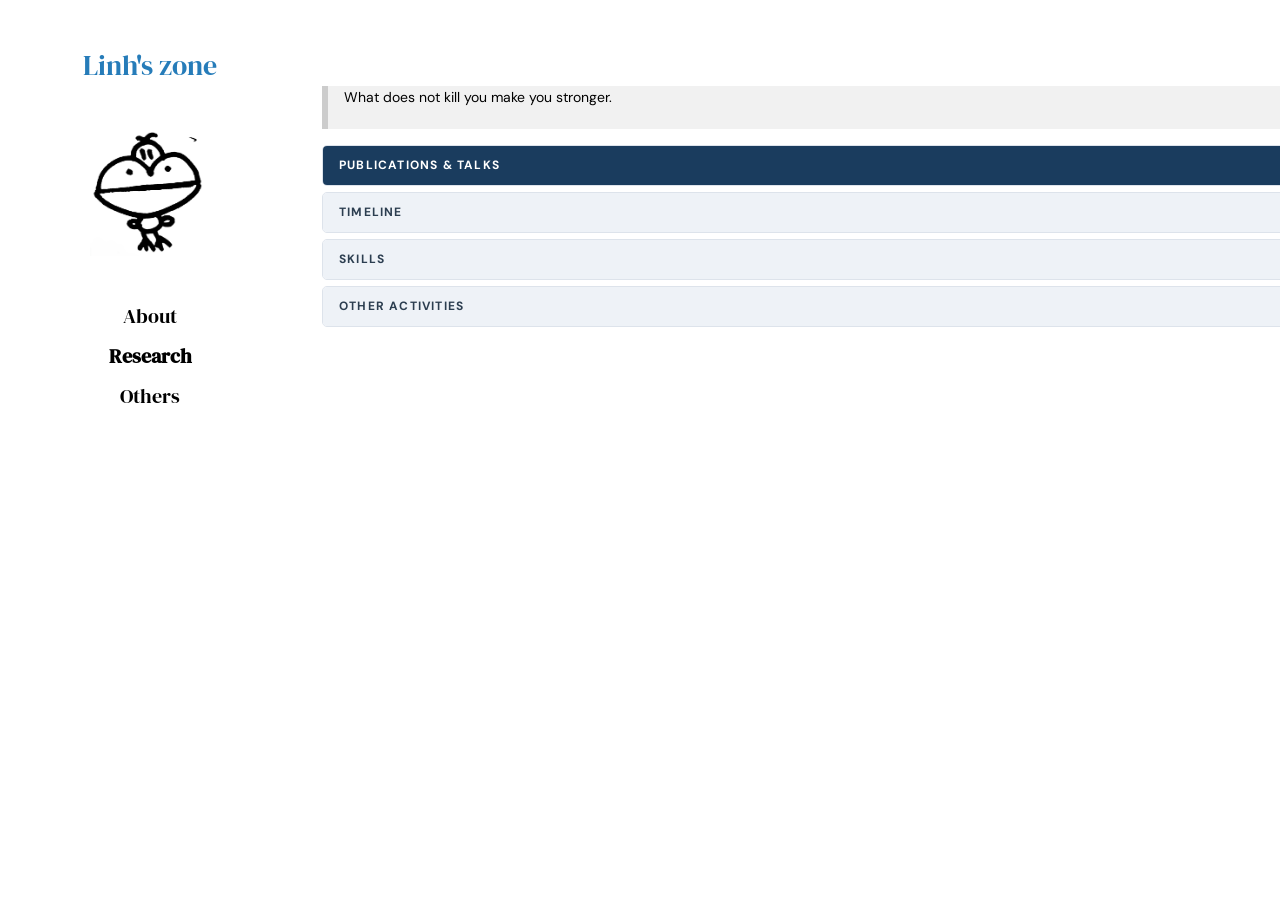
<file: research.html>
<!DOCTYPE html>
<html lang="en-US">
<head>
  <meta charset="UTF-8">
  <title>Research | Linh's zone</title>
  <meta http-equiv="X-UA-Compatible" content="IE=edge">
  <meta name="viewport" content="width=device-width, initial-scale=1">
  <link rel="icon" href="assets/img/favicon.ico">
  <link rel="stylesheet" href="https://www.w3schools.com/w3css/4/w3.css">
  <link rel="stylesheet" href="assets/css/style.css">
</head>
<body>
  <div class="wrapper">

    <header>
      <h1 class="itim-regular" style="text-align:center;">
        <a href="index.html">Linh's zone</a>
      </h1>
      <br>
      <img src="assets/img/IMG_3179.JPG"
           alt="Linh" class="center" width="75%" height="75%" id="myImage"/>
      <br>
      <ul class="downloads">
        <li><a class="itim-regular" href="index.html">About</a></li>
        <li><a class="itim-regular active" href="research.html">Research</a></li>
        <li><a class="itim-regular" href="others.html">Others</a></li>
      </ul>
    </header>

    <section>
      <div class="cv">

        <!-- Page intro -->
        <div class="w3-panel w3-leftbar w3-light-grey" style="margin-bottom:16px;">
          <p>
             What does not kill you make you stronger.
          </p>
        </div>

        <!-- ── Publications & Talks ────────────────────────────── -->
        <div class="cv-sec">
          <div class="cv-sec-hd" onclick="toggleCV(this)">
            Publications &amp; Talks <span class="cv-arrow">▾</span>
          </div>
          <div class="cv-sec-bd">
            <div class="cv-sec-bd-inner">
              <ul class="pub-list">

                <li class="pub-item">
                  <span class="pub-type talk">Talk</span>
                  <span class="pub-title">
                    Oral presentation — Molecular Modeller 2025
                    <a href="https://mgmsamma.org/mm25" target="_blank"
                       style="font-size:11px; margin-left:6px;">[link]</a>
                  </span>
                  <span class="pub-venue">
                    MM25 conference
                    <span class="pub-year">Dec. 2025</span>
                  </span>
                </li>

                <!-- Add future papers/posters here -->

              </ul>
            </div>
          </div>
        </div>

        <!-- ── Timeline ────────────────────────────────────────── -->
        <div class="cv-sec">
          <div class="cv-sec-hd" onclick="toggleCV(this)" style="background:#eef2f7; color:#2c3e50;">
            Timeline <span class="cv-arrow">▾</span>
          </div>
          <div class="cv-sec-bd">
            <div class="cv-sec-bd-inner">

              <!-- Legend -->
              <!-- <div class="tl-legend">
                <span><span class="tl-leg-dot" style="background:#2e6da4;"></span>Education</span>
                <span><span class="tl-leg-dot" style="background:#27ae60;"></span>Experience</span>
                <span><span class="tl-leg-dot" style="background:#e67e22;"></span>Internship</span>
              </div> -->

              <div class="tl">

                <!-- PhD -->
                <div class="tl-item">
                  <div class="tl-date">Sep. 2024 – Present</div>
                  <span class="tl-node edu"></span>
                  <div class="tl-card">
                    <div class="tl-card-hd" onclick="toggleCV(this)">
                      <div class="tl-type edu">Education</div>
                      <div class="tl-card-top">
                        <span class="tl-title">PhD Student</span>
                      </div>
                      <span class="tl-card-arrow">▾</span>
                    </div>
                    <div class="tl-card-bd">
                      <div class="tl-card-bd-inner">
                        <div class="tl-org">Deakin Applied Artificial Intelligence Initiative, Deakin University</div>
                        <ul>
                          <li>Explore new two-dimensional material using Evolutionary Algorithm</li>
                          <li>Scalability for molecular dynamics</li>
                        </ul>
                        <div class="tl-sub">
                          <div class="tl-sub-label">Aims</div>
                          <div class="tl-sub-item">
                            <div class="tl-sub-top">
                              <span class="tl-sub-title">Aim 1: Anti-Mxene - New two-dimensional material</span>
                            </div>
                            <ul>
                              <li>New type of 2D material is found</li>
                              <li>New polymorphs</li>
                            </ul>
                            <div class="tl-pdfs">
                              <a class="tl-pdf-btn" href="https://chemrxiv.org/doi/full/10.26434/chemrxiv-2025-jh8mx-v2" target="_blank">📄 Anti-MXene</a>
                            </div>

                          </div>
                          <div class="tl-sub-item">
                            <div class="tl-sub-top">
                              <span class="tl-sub-title">Aim 2: Molecular Dynamics</span>
                            </div>
                            <ul>
                              <li>Scalability of molecular dynamics</li>
                            </ul>
                            <div class="tl-pdfs">
                            <a class="tl-pdf-btn" href="https://pubs.rsc.org/en/content/articlelanding/2025/ta/d4ta08189g" target="_blank">📄 Scale matters</a>
                          </div>

                          </div>

                        </div>
                        <div class="tl-ach">
                          <ul class="tl-ach-list">
                            <li>Molecular Modeller 2025 —
                              <a href="https://mgmsamma.org/mm25" target="_blank">Oral presenter</a>
                              <span style="color:#888;">Dec. 2025</span>
                            </li>
                          </ul>
                        </div>
                      </div>
                    </div>
                  </div>
                </div>

                <!-- Researcher VNSC -->
                <div class="tl-item">
                  <div class="tl-date">Sep. 2021 – 2024</div>
                  <span class="tl-node exp"></span>
                  <div class="tl-card">
                    <div class="tl-card-hd" onclick="toggleCV(this)">
                      <div class="tl-type exp">Experience</div>
                      <div class="tl-card-top">
                        <span class="tl-title">Researcher</span>
                      </div>
                      <span class="tl-card-arrow">▾</span>
                    </div>
                    <div class="tl-card-bd">
                      <div class="tl-card-bd-inner">
                        <div class="tl-org">Space System Design Unit, Vietnam National Space Center (VNSC)</div>
                        <ul>
                          <li>Operate telescope system and process astrophotographs</li>
                          <li>Simulate satellite orbit and sky images for Space Surveillance Project</li>
                        </ul>
                        <div class="tl-ach">
                          <ul class="tl-ach-list">
                            <li>Google Cloud: GCP Champion —
                              <a href="https://www.cloudskillsboost.google/public_profiles/cab0442a-8a13-446a-8b4c-be2991383e15" target="_blank">Achieved Quests</a>
                              <span style="color:#888;">Apr. 2024</span>
                            </li>
                          </ul>
                        </div>
                      </div>
                    </div>
                  </div>
                </div>

                <!-- Master -->
                <div class="tl-item">
                  <div class="tl-date">Oct. 2021 – Oct. 2023</div>
                  <span class="tl-node edu"></span>
                  <div class="tl-card">
                    <div class="tl-card-hd" onclick="toggleCV(this)">
                      <div class="tl-type edu">Education</div>
                      <div class="tl-card-top">
                        <span class="tl-title">Master SPACE: Earth Observation, Astrophysics, Satellite Technology</span>
                      </div>
                      <span class="tl-card-arrow">▾</span>
                    </div>
                    <div class="tl-card-bd">
                      <div class="tl-card-bd-inner">
                        <div class="tl-org">University of Science and Technology of Hanoi (USTH) &nbsp;·&nbsp; <span class="tl-grade">GPA: 16.59/20</span></div>
                        <div class="tl-sub">
                          <div class="tl-sub-label">Internships</div>
                          <div class="tl-sub-item">
                            <div class="tl-sub-top">
                              <span class="tl-sub-badge">Jun. – Dec. 2023 &nbsp;·&nbsp; Grade: 17.40/20</span>
                              <span class="tl-sub-title">Development of Quaternions Module for Pointing Strategies <span style="font-weight:normal;color:#888;">(M2)</span></span>
                            </div>
                            <div class="tl-sub-org">CENSUS – Paris Observatory</div>
                            <ul>
                              <li>Develop pointing strategies for nanosatellite missions</li>
                              <li>Build the Quaternions module using Python</li>
                            </ul>
                            <div class="tl-pdfs">
                              <a class="tl-pdf-btn" href="assets/img/pdfs/LaThuyLinh_M2Thesis.pdf" target="_blank">📄 Thesis</a>
                              <a class="tl-pdf-btn" href="assets/img/pdfs/LaThuyLinh_Presetation_M2.pdf" target="_blank">📄 Presentation</a>
                            </div>
                          </div>
                          <div class="tl-sub-item">
                            <div class="tl-sub-top">
                              <span class="tl-sub-badge">Jul. – Aug. 2022 &nbsp;·&nbsp; Grade: 16.80/20</span>
                              <span class="tl-sub-title">Operation of RC500 Telescope <span style="font-weight:normal;color:#888;">(M1)</span></span>
                            </div>
                            <div class="tl-sub-org">Vietnam National Space Center</div>
                            <ul><li>Obtain and process astrophotographs of M57 nebula and C2017/K2 Comet</li></ul>
                            <div class="tl-pdfs">
                              <a class="tl-pdf-btn" href="assets/img/pdfs/M1_thesis.pdf" target="_blank">📄 Thesis</a>
                            </div>
                          </div>
                        </div>
                        <div class="tl-ach">
                          <div class="tl-ach-cat">Scholarships</div>
                          <ul class="tl-ach-list">
                            <li>Internship Scholarship awarded by USTH <span style="color:#888;">2023</span></li>
                          </ul>
                          <div class="tl-ach-cat">Online Courses</div>
                          <ul class="tl-ach-list">
                            <li>European Adaptive Optics Summer School <span style="color:#888;">Jun. 2023</span></li>
                          </ul>
                        </div>
                      </div>
                    </div>
                  </div>
                </div>

                <!-- Undergrad RA -->
                <div class="tl-item">
                  <div class="tl-date">Feb. 2019 – 2022</div>
                  <span class="tl-node exp"></span>
                  <div class="tl-card">
                    <div class="tl-card-hd" onclick="toggleCV(this)">
                      <div class="tl-type exp">Experience</div>
                      <div class="tl-card-top">
                        <span class="tl-title">Undergraduate Research Assistant</span>
                      </div>
                      <span class="tl-card-arrow">▾</span>
                    </div>
                    <div class="tl-card-bd">
                      <div class="tl-card-bd-inner">
                        <div class="tl-org">Institute of Materials Science, Vietnam Academy of Science and Technology</div>
                        <ul>
                          <li>Simulate a magnetic dipole system for medical applications</li>
                          <li>Free-form optics design: simulate lens shapes for human centric lighting</li>
                        </ul>
                        <div class="tl-pdfs">
                          <a class="tl-pdf-btn" href="https://www.mdpi.com/2076-3417/10/1/343" target="_blank">📄 Free-form optics</a>
                        </div>
                      </div>
                    </div>
                  </div>
                </div>

                <!-- Bachelor -->
                <div class="tl-item">
                  <div class="tl-date">Aug. 2018 – 2021</div>
                  <span class="tl-node edu"></span>
                  <div class="tl-card">
                    <div class="tl-card-hd" onclick="toggleCV(this)">
                      <div class="tl-type edu">Education</div>
                      <div class="tl-card-top">
                        <span class="tl-title">Bachelor of Science and Technology in Space and Applications</span>
                      </div>
                      <span class="tl-card-arrow">▾</span>
                    </div>
                    <div class="tl-card-bd">
                      <div class="tl-card-bd-inner">
                        <div class="tl-org">University of Science and Technology of Hanoi (USTH) &nbsp;·&nbsp; <span class="tl-grade">GPA: 16.65/20</span></div>
                        <div class="tl-pdfs">
                          <a class="tl-pdf-btn" href="assets/img/pdfs/Bachelor_thesis.pdf" target="_blank">📄 Thesis</a>
                          <a class="tl-pdf-btn" href="assets/img/pdfs/bachelor_presentation.pdf" target="_blank">📄 Presentation</a>
                        </div>
                        <div class="tl-sub">
                          <div class="tl-sub-label">Internship</div>
                          <div class="tl-sub-item">
                            <div class="tl-sub-top">
                              <span class="tl-sub-badge">Apr. – Jun. 2021 &nbsp;·&nbsp; Grade: 18.20/20</span>
                              <span class="tl-sub-title">Simulation of ADCS (Attitude and Determination Control System)</span>
                            </div>
                            <div class="tl-sub-org">University of Science and Technology of Hanoi</div>
                            <ul><li>Simulate an ADCS system using MATLAB/Simulink</li></ul>
                          </div>
                        </div>
                        <div class="tl-ach">
                          <div class="tl-ach-cat">Awards &amp; Scholarships</div>
                          <ul class="tl-ach-list">
                            <li>Second Prize — National Student Physics Olympiad <span style="color:#888;">Apr. 2019</span></li>
                            <li>Scholarships awarded by USTH <span style="color:#888;">2018–2022</span></li>
                          </ul>
                          <div class="tl-ach-cat">Online Courses</div>
                          <ul class="tl-ach-list">
                            <li>Google Cloud: GCP Champion Summer Online Class —
                              <a href="https://www.qwiklabs.com/public_profiles/5bb973c4-fc1a-45ec-8658-80a50293f559" target="_blank">Achieved Quests</a>
                              <span style="color:#888;">Aug. 2020</span>
                            </li>
                          </ul>
                        </div>
                      </div>
                    </div>
                  </div>
                </div>

                <!-- High School -->
                <div class="tl-item">
                  <div class="tl-date">2015 – 2018</div>
                  <span class="tl-node edu"></span>
                  <div class="tl-card">
                    <div class="tl-card-hd" onclick="toggleCV(this)">
                      <div class="tl-type edu">Education</div>
                      <div class="tl-card-top">
                        <span class="tl-title">High School for Gifted Students, Hanoi University of Science</span>
                      </div>
                      <span class="tl-card-arrow">▾</span>
                    </div>
                    <div class="tl-card-bd">
                      <div class="tl-card-bd-inner">
                        <div class="tl-org">Major in Physics</div>
                      </div>
                    </div>
                  </div>
                </div>

              </div><!-- /.tl -->
            </div>
          </div>
        </div>

        <!-- ── Skills ──────────────────────────────────────────── -->
        <div class="cv-sec">
          <div class="cv-sec-hd" onclick="toggleCV(this)" style="background:#eef2f7; color:#2c3e50;">
            Skills <span class="cv-arrow">▾</span>
          </div>
          <div class="cv-sec-bd">
            <div class="cv-sec-bd-inner">
              <div class="cv-skill-grp">
                <strong>Programming</strong>
                <div class="cv-pills">
                  <span class="cv-pill">Python</span>
                  <span class="cv-pill">MATLAB</span>
                </div>
              </div>
              <div class="cv-skill-grp">
                <strong>Languages</strong>
                <div class="cv-pills">
                  <span class="cv-pill">Vietnamese — Native</span>
                  <span class="cv-pill">English — IELTS 7.0</span>
                  <span class="cv-pill">French — A2</span>
                </div>
              </div>
              <div class="cv-skill-grp">
                <strong>Software</strong>
                <div class="cv-pills">
                  <span class="cv-pill">CATIA V5</span>
                  <span class="cv-pill">Arduino</span>
                  <span class="cv-pill">PixInsight</span>
                  <span class="cv-pill">COMSOL</span>
                  <span class="cv-pill">VASP</span>
                  <span class="cv-pill">GPAW</span>
                </div>
              </div>
            </div>
          </div>
        </div>

        <!-- ── Other Activities ────────────────────────────────── -->
        <div class="cv-sec">
          <div class="cv-sec-hd" onclick="toggleCV(this)" style="background:#eef2f7; color:#2c3e50;">
            Other Activities <span class="cv-arrow">▾</span>
          </div>
          <div class="cv-sec-bd">
            <div class="cv-sec-bd-inner">
              <div class="cv-xtra">
                <div class="cv-xtra-l"><strong>Teaching Assistant</strong><em>STEM Unit, Vietnam National Space Center</em></div>
                <div class="cv-xtra-r">Jul. 2022 – Jul. 2023</div>
              </div>
              <div class="cv-xtra">
                <div class="cv-xtra-l"><strong>Seminar Organizer</strong><em>Space and Applications Department, USTH</em></div>
                <div class="cv-xtra-r">2018 – 2022</div>
              </div>
              <div class="cv-xtra">
                <div class="cv-xtra-l"><strong>Volunteer – Our Place In Space Project</strong><em>Nha Trang Observatory</em></div>
                <div class="cv-xtra-r">Jul. 2022</div>
              </div>
              <div class="cv-xtra">
                <div class="cv-xtra-l"><strong>Volunteer – Science Festival</strong><em>Paris Observatory</em></div>
                <div class="cv-xtra-r">Dec. 2023</div>
              </div>
              <div class="cv-xtra">
                <div class="cv-xtra-l">
                  <strong>Winner – 2023 Euroconsult / SGAC Volunteer Call</strong>
                  <em>World Satellite Business Week ·
                    <a href="https://spacegeneration.org/announcement-of-the-2023-sgac-euroconsult-world-satellite-business-week-volunteers" target="_blank">Announcement</a>
                  </em>
                </div>
                <div class="cv-xtra-r">Sep. 2023</div>
              </div>
              <div class="cv-xtra">
                <div class="cv-xtra-l"><strong>Teaching Assistant – Numerical Methods Module</strong><em>USTH</em></div>
                <div class="cv-xtra-r">May 2024</div>
              </div>
            </div>
          </div>
        </div>

      </div><!-- /.cv -->
    </section>
  </div>

  <script>
    function toggleCV(header) {
      header.classList.toggle('open');
      header.nextElementSibling.classList.toggle('open');
    }
  </script>
  <script src="assets/js/scale.fix.js"></script>
</body>
</html>
</file>
<file: assets/css/style.css>
/* ============================================================
   Linh's zone — style.css
   Note: images and fonts are referenced from the original site
   folder (../../assets/) for local preview.
   Copy the assets/ folder over before deploying.
   ============================================================ */

/* --- Fonts -------------------------------------------------- */
/* DM Serif Display: site title & headings  |  DM Sans: everything else */
@import url('https://fonts.googleapis.com/css2?family=DM+Serif+Display:ital@0;1&family=DM+Sans:ital,wght@0,300;0,400;0,500;0,700;1,300;1,400&display=swap');

/* --- Base --------------------------------------------------- */
body {
  background-color: #fff;
  padding: 50px;
  font: 15px/1.6 "DM Sans", "Helvetica Neue", Helvetica, Arial, sans-serif;
  color: #727272;
  font-weight: 400;
  background-image: url('');
  background-size: cover;
  background-position: 0% 33%;
  background-repeat: no-repeat;
  background-attachment: fixed;
}

h1, h2, h3, h4, h5, h6 { color: #000; margin: 0 0 20px; }
h1, h2, h3 { line-height: 1.1; font-family: "DM Serif Display", Georgia, serif; }
h1 { font-size: 28px; }
h2 { color: #393939; }
h3, h4, h5, h6 { color: #000; }

p, ul, ol, table, pre, dl { margin: 0 0 20px; color: #000; }

a { color: #267CB9; text-decoration: none; }
a:hover, a:focus { color: #000; font-weight: bold; }
a small { font-size: 11px; color: #777; margin-top: -0.3em; display: block; }
a:hover small { color: #777; }

strong { color: #222; font-weight: 700; }
small { font-size: 11px; }
img { max-width: 100%; }

blockquote {
  border-left: 1px solid #e5e5e5;
  margin: 0;
  padding: 0 0 0 20px;
  font-style: italic;
}

code, pre {
  font-family: Monaco, Bitstream Vera Sans Mono, Lucida Console, Terminal, Consolas,
               Liberation Mono, DejaVu Sans Mono, Courier New, monospace;
  color: #333;
}

pre {
  padding: 8px 15px;
  background: #f8f8f8;
  border-radius: 5px;
  border: 1px solid #e5e5e5;
  overflow-x: auto;
}

table { width: 100%; border-collapse: collapse; }
th, td { text-align: left; padding: 5px 10px; border-bottom: 1px solid #e5e5e5; }
dt { color: #444; font-weight: 700; }
th { color: #444; }

kbd {
  background-color: #fafbfc;
  border: 1px solid #c6cbd1;
  border-bottom-color: #959da5;
  border-radius: 3px;
  box-shadow: inset 0 -1px 0 #959da5;
  color: #444d56;
  display: inline-block;
  font-size: 11px;
  line-height: 10px;
  padding: 3px 5px;
  vertical-align: middle;
}

hr {
  border: 0;
  background: transparent;
  height: 1px;
  margin: 0 0 20px;
}

form { margin-bottom: 20px; }
label { display: inline-block; width: 100px; }
input[type="text"], input[type="number"] { margin-bottom: 10px; padding: 5px; width: 200px; }
input[type="submit"] { padding: 5px 10px; }
#output { margin-top: 20px; padding: 10px; border: 1px solid #ccc; background-color: #f9f9f9; }

/* --- Layout ------------------------------------------------- */
.wrapper { width: 1350px; margin: 0 auto; }

header {
  width: 200px;
  float: left;
  position: fixed;
  -webkit-font-smoothing: subpixel-antialiased;
}

section {
  width: 1100px;
  float: right;
  padding-bottom: 50px;
}

footer {
  width: 270px;
  float: left;
  position: fixed;
  bottom: 50px;
  -webkit-font-smoothing: subpixel-antialiased;
}

/* --- Navigation --------------------------------------------- */
ul.downloads {
  list-style: none;
  width: 200px;
  padding-top: 20px;
  vertical-align: middle;
}

.downloads li {
  width: 200px;
  float: right;
  height: 40px;
  text-align: center;
}

.downloads a {
  line-height: 1;
  font-size: 20px;
  color: #000;
  display: block;
  text-align: center;
  padding-top: 6px;
  height: 40px;
}

.downloads a:hover,
.downloads a:focus { color: #000; font-weight: bold; }
.downloads ul a:active { background-color: #f0f0f0; }
.downloads a strong { font-size: 14px; display: block; color: #000; }

/* Active nav link */
.downloads a.active {
  font-weight: bold;
  border-bottom: 2px solid #267cb900;
}

/* --- Utility ------------------------------------------------ */
.center { display: block; margin-left: auto; margin-right: auto; width: 60%; }

#myImage { cursor: default !important; }

.itim-regular  { font-family: "DM Serif Display", Georgia, serif; font-weight: 400; font-style: normal; }

/* --- About page extras -------------------------------------- */
.bio-section {}

.bio-intro { margin-bottom: 18px; }
.bio-name { font-size: 36px; margin-bottom: 4px; color: #111; }
.bio-role { font-size: 15px; color: #444; margin-bottom: 2px; }
.bio-location { font-size: 13px; color: #888; margin-bottom: 0; }

.bio-tags { display: flex; flex-wrap: wrap; gap: 8px; margin-bottom: 28px; }
.bio-tag {
  font-size: 12px;
  padding: 4px 13px;
  border-radius: 20px;
  background: #eef2f7;
  color: #1a3c5e;
  border: 1px solid #c5d3e8;
  letter-spacing: 0.3px;
}

.bio-journey { margin-bottom: 20px; }
.bio-label {
  display: inline-block;
  font-size: 10px;
  text-transform: uppercase;
  letter-spacing: 1.2px;
  color: #267CB9;
  margin-bottom: 8px;
  font-weight: 600;
}
.bio-journey p { font-size: 15px; line-height: 1.8; color: #333; margin: 0; }

.bio-footer { font-size: 14px; color: #888; font-style: italic; line-height: 1.7; margin-bottom: 24px; }

.about-photos { margin-top: 20px; }
.about-photos img { width: 340px; max-width: 100%; border-radius: 8px; object-fit: cover; display: block; }
.about-spotify { border-radius: 12px; overflow: hidden; }

.contact-row {
  display: flex;
  flex-wrap: wrap;
  gap: 10px;
  margin-top: 16px;
  margin-bottom: 20px;
}

.contact-btn {
  display: inline-flex;
  align-items: center;
  gap: 6px;
  padding: 6px 14px;
  border-radius: 5px;
  border: 1px solid #c5d3e8;
  background: #eef2f7;
  color: #1a3c5e;
  font-size: 13px;
  text-decoration: none;
  transition: background 0.15s, color 0.15s;
}
.contact-btn:hover { background: #267CB9; color: #fff; border-color: #267CB9; font-weight: normal; }

/* --- CV / Research page ------------------------------------- */
.cv { font-family: "DM Sans", "Helvetica Neue", Helvetica, Arial, sans-serif; font-size: 14px; line-height: 1.6; color: #222; width: 100%; max-width: 100%; padding: 20px 2% 32px; box-sizing: border-box; }

/* CV header */
.cv-header { text-align: center; padding: 28px 20px 22px; background: linear-gradient(135deg, #1a3c5e 0%, #d0dce6 100%); color: #fff; border-radius: 6px; margin-bottom: 16px; }
.cv-header h2 { font-size: 26px; text-transform: uppercase; letter-spacing: 3px; margin: 0 0 6px; color: #fff; }
.cv-header .cv-contact { font-size: 13px; opacity: 0.9; margin: 4px 0; }
.cv-header .cv-tags { margin-top: 10px; display: flex; flex-wrap: wrap; gap: 6px; justify-content: center; }
.cv-tag { background: rgba(255,255,255,0.2); border: 1px solid rgba(255,255,255,0.45); color: #fff; padding: 2px 11px; border-radius: 20px; font-size: 12px; }

/* CV accordion sections */
.cv-sec { margin-bottom: 6px; border: 1px solid #dde3eb; border-radius: 5px; overflow: hidden; }
.cv-sec-hd { display: flex; justify-content: space-between; align-items: center; padding: 10px 16px; background: #1a3c5e; color: #fff; cursor: pointer; user-select: none; font-size: 12px; font-weight: bold; text-transform: uppercase; letter-spacing: 1.2px; transition: background 0.2s; }
.cv-sec-hd:hover { background: #2e6da4; }
.cv-arrow { font-size: 11px; transition: transform 0.25s; display: inline-block; }
.cv-sec-hd.open .cv-arrow { transform: rotate(180deg); }
.cv-sec-bd { max-height: 0; overflow: hidden; transition: max-height 0.35s ease; }
.cv-sec-bd.open { max-height: 4000px; }
.cv-sec-bd-inner { padding: 14px 16px 16px; }

/* Publications section */
.pub-list { list-style: none; margin: 0; padding: 0; }
.pub-item { padding: 10px 12px; border-left: 3px solid #267CB9; background: #f4f8fc; border-radius: 0 5px 5px 0; margin-bottom: 8px; font-size: 13px; line-height: 1.6; }
.pub-item:last-child { margin-bottom: 0; }
.pub-type { display: inline-block; font-size: 10px; text-transform: uppercase; letter-spacing: 0.8px; background: #dbeafe; color: #1a3c5e; padding: 1px 8px; border-radius: 10px; margin-bottom: 4px; }
.pub-type.talk { background: #dcfce7; color: #166534; }
.pub-title { font-weight: bold; display: block; }
.pub-venue { color: #555; font-style: italic; }
.pub-year { color: #888; font-size: 11px; margin-left: 6px; }

/* Timeline */
.tl { position: relative; }
.tl::before { content: ''; position: absolute; left: 130px; top: 6px; bottom: 6px; width: 2px; background: #dde3eb; }
.tl-item { display: flex; align-items: flex-start; margin-bottom: 18px; }
.tl-item:last-child { margin-bottom: 0; }
.tl-date { width: 118px; flex-shrink: 0; text-align: right; padding-right: 16px; padding-top: 10px; font-size: 11px; color: #666; line-height: 1.4; }
.tl-node { flex-shrink: 0; margin-top: 14px; margin-right: 10px; width: 12px; height: 12px; border-radius: 50%; border: 2px solid #fff; box-shadow: 0 0 0 2px currentColor; position: relative; z-index: 1; }
.tl-node.edu { color: #2e6da4; background: #2e6da4; }
.tl-node.exp { color: #27ae60; background: #27ae60; }
.tl-node.itn { color: #e67e22; background: #e67e22; }
.tl-card { flex: 1; min-width: 0; background: #f8fafc; border: 1px solid #dde3eb; border-radius: 6px; transition: border-color 0.2s, box-shadow 0.2s; }
.tl-card:hover { border-color: #2e6da4; box-shadow: 0 2px 8px rgba(46,109,164,0.10); }
.tl-card-hd { padding: 10px 28px 10px 14px; cursor: pointer; user-select: none; position: relative; }
.tl-card-arrow { position: absolute; right: 10px; top: 50%; transform: translateY(-50%); font-size: 11px; color: #999; transition: transform 0.25s; }
.tl-card-hd.open .tl-card-arrow { transform: translateY(-50%) rotate(180deg); }
.tl-card-bd { max-height: 0; overflow: hidden; transition: max-height 0.35s ease; }
.tl-card-bd.open { max-height: 2000px; }
.tl-card-bd-inner { padding: 0 14px 10px; }
.tl-card-top { display: flex; justify-content: flex-start; align-items: flex-start; gap: 8px; flex-wrap: wrap; }
.tl-title { font-weight: bold; font-size: 14px; }
.tl-badge { font-size: 11px; padding: 2px 9px; border-radius: 12px; white-space: nowrap; }
.tl-badge.edu { background: #dbeafe; color: #1a3c5e; }
.tl-badge.exp { background: #dcfce7; color: #166534; }
.tl-badge.itn { background: #fff3e0; color: #92400e; }
.tl-org { font-style: italic; font-size: 13px; color: #555; margin-top: 2px; }
.tl-grade { color: #2e6da4; font-weight: bold; font-style: normal; }
.tl-type { font-size: 10px; text-transform: uppercase; letter-spacing: 0.8px; margin-bottom: 3px; }
.tl-type.edu { color: #2e6da4; }
.tl-type.exp { color: #27ae60; }
.tl-type.itn { color: #e67e22; }
.tl-card ul { margin: 5px 0 0 14px; padding: 0; }
.tl-card ul li { font-size: 13px; margin-bottom: 2px; }

/* Internship sub-items */
.tl-sub { margin-top: 10px; padding-top: 10px; border-top: 1px dashed #c5d3e8; }
.tl-sub-label { font-size: 10px; text-transform: uppercase; letter-spacing: 0.8px; color: #e67e22; margin-bottom: 6px; }
.tl-sub-item { position: relative; padding: 6px 8px 6px 16px; border-left: 2px solid #e67e22; margin-bottom: 6px; background: #fffaf5; border-radius: 0 4px 4px 0; }
.tl-sub-item:last-child { margin-bottom: 0; }
.tl-sub-item::before { content: ''; position: absolute; left: -5px; top: 12px; width: 8px; height: 8px; border-radius: 50%; background: #e67e22; }
.tl-sub-top { display: flex; justify-content: flex-start; align-items: flex-start; gap: 8px; flex-wrap: wrap; }
.tl-sub-title { font-weight: bold; font-size: 13px; }
.tl-sub-badge { font-size: 10px; background: #fff3e0; color: #92400e; padding: 1px 8px; border-radius: 10px; white-space: nowrap; }
.tl-sub-org { font-style: italic; font-size: 12px; color: #666; margin-top: 1px; }
.tl-sub-item ul { margin: 4px 0 0 12px; padding: 0; }
.tl-sub-item ul li { font-size: 12px; margin-bottom: 2px; }

/* Achievement sub-items */
.tl-ach { margin-top: 10px; padding-top: 10px; border-top: 1px dashed #c5d3e8; }
.tl-ach-label { font-size: 10px; text-transform: uppercase; letter-spacing: 0.8px; color: #7c3aed; margin-bottom: 6px; }
.tl-ach-cat { font-size: 10px; text-transform: uppercase; letter-spacing: 0.7px; color: #7c3aed; font-weight: bold; margin: 6px 0 3px; }
.tl-ach-list { margin: 0 0 4px 0; padding: 0; list-style: none; }
.tl-ach-list li { font-size: 12px; padding: 3px 8px 3px 10px; border-left: 2px solid #7c3aed; background: #faf5ff; border-radius: 0 4px 4px 0; margin-bottom: 4px; line-height: 1.45; }

/* Legend */
.tl-legend { display: flex; gap: 16px; flex-wrap: wrap; margin-bottom: 16px; font-size: 12px; color: #444; }
.tl-leg-dot { display: inline-block; width: 10px; height: 10px; border-radius: 50%; margin-right: 4px; vertical-align: middle; }

/* Skills pills */
.cv-badge { background: #eef2f7; color: #1a3c5e; font-size: 11px; padding: 2px 9px; border-radius: 12px; white-space: nowrap; }
.cv-skill-grp { margin-bottom: 10px; }
.cv-skill-grp strong { display: block; font-size: 12px; color: #1a3c5e; text-transform: uppercase; letter-spacing: 0.8px; margin-bottom: 5px; }
.cv-pills { display: flex; flex-wrap: wrap; gap: 5px; }
.cv-pill { background: #eef2f7; color: #1a3c5e; border: 1px solid #c5d3e8; padding: 3px 11px; border-radius: 14px; font-size: 12px; cursor: default; transition: background 0.15s, color 0.15s; }
.cv-pill:hover { background: #2e6da4; color: #fff; border-color: #2e6da4; }

/* Achievement sub-groups */
.cv-sub-grp { margin-bottom: 12px; }
.cv-sub-grp > strong { display: block; font-size: 12px; color: #1a3c5e; text-transform: uppercase; letter-spacing: 0.8px; margin-bottom: 5px; padding-bottom: 3px; border-bottom: 1px dashed #c5d3e8; }
.cv-sub-grp ul { margin: 4px 0 0 12px; padding: 0; }
.cv-sub-grp ul li { font-size: 13px; margin-bottom: 4px; line-height: 1.5; transition: color 0.15s; }
.cv-sub-grp ul li:hover { color: #2e6da4; }

/* PDF buttons */
.tl-pdfs { display: flex; gap: 6px; flex-wrap: wrap; margin-top: 6px; }
.tl-pdf-btn { display: inline-flex; align-items: center; gap: 4px; font-size: 11px; padding: 3px 10px; border-radius: 4px; background: #f0f4f8; border: 1px solid #c5d3e8; color: #2e6da4; text-decoration: none; transition: background 0.15s, color 0.15s; }
.tl-pdf-btn:hover { background: #2e6da4; color: #fff; border-color: #2e6da4; }

/* Extracurricular rows */
.cv-xtra { display: flex; justify-content: space-between; align-items: baseline; padding: 6px 0; border-bottom: 1px solid #f0f3f7; }
.cv-xtra:last-child { border-bottom: none; }
.cv-xtra-l strong { font-size: 13px; display: block; }
.cv-xtra-l em { font-size: 12px; color: #666; }
.cv-xtra-r { font-size: 11px; background: #eef2f7; color: #1a3c5e; padding: 2px 8px; border-radius: 10px; white-space: nowrap; margin-left: 12px; }

/* --- Blog page ---------------------------------------------- */
.blog-filter {
  display: flex;
  gap: 8px;
  flex-wrap: wrap;
  margin-bottom: 20px;
}

.blog-filter-btn {
  padding: 5px 16px;
  border-radius: 20px;
  border: 1px solid #c5d3e8;
  background: #eef2f7;
  color: #1a3c5e;
  font-size: 13px;
  cursor: pointer;
  transition: background 0.15s, color 0.15s;
  font-family: inherit;
}

.blog-filter-btn:hover,
.blog-filter-btn.active {
  background: #267CB9;
  color: #fff;
  border-color: #267CB9;
}

.post-category-label {
  display: inline-block;
  font-size: 11px;
  padding: 2px 10px;
  border-radius: 10px;
  margin-bottom: 6px;
  text-transform: uppercase;
  letter-spacing: 0.8px;
  font-weight: bold;
}

.post-category-label.personal { background: #fce7f3; color: #831843; }
.post-category-label.technical { background: #dcfce7; color: #166534; }

.blog-post-card { display: block; }
.blog-post-card.hidden { display: none; }

.blog-notice {
  font-size: 12px;
  color: #888;
  font-style: italic;
  padding: 10px 14px;
  background: #fafafa;
  border-left: 3px solid #ddd;
  border-radius: 0 4px 4px 0;
  margin-bottom: 20px;
}

/* --- Others page -------------------------------------------- */
.others-intro { margin-bottom: 28px; }

.tab-nav {
  display: flex;
  border-bottom: 2px solid #e5e5e5;
  margin-bottom: 16px;
}

.tab-btn {
  padding: 10px 20px;
  cursor: pointer;
  background: none;
  border: none;
  font-size: 14px;
  font-family: inherit;
  color: #555;
  border-bottom: 2px solid transparent;
  margin-bottom: -2px;
  transition: color 0.15s, border-color 0.15s;
}

.tab-btn:hover { color: #267CB9; }
.tab-btn.active { color: #267CB9; border-bottom-color: #267CB9; font-weight: bold; }

/* Writing log */
.writing-log { padding: 12px 0 20px; }
.writing-year-group { margin-bottom: 28px; }
.writing-year-label { font-size: 13px; text-transform: uppercase; letter-spacing: 1.5px; color: #267CB9; margin-bottom: 10px; font-family: "DM Sans", sans-serif; font-weight: 600; }
.writing-list { list-style: none; margin: 0; padding: 0; }
.writing-item { display: flex; align-items: baseline; justify-content: space-between; padding: 9px 0; border-bottom: 1px solid #f0f0f0; }
.writing-item:last-child { border-bottom: none; }
.writing-date { flex-shrink: 0; color: #aaa; font-size: 13px; }
.writing-title { color: #222; font-weight: 600; font-size: 16px; }
.writing-title a { color: #222; }
.writing-title a:hover { color: #267CB9; }

/* Paper plane section */
.plane-stage {
  position: relative;
  height: 380px;
  overflow: hidden;
  margin: 20px 0;
  border-radius: 10px;
  background:
    radial-gradient(ellipse at 20% 30%, rgba(255,255,255,0.55) 0%, transparent 55%),
    radial-gradient(ellipse at 75% 65%, rgba(255,255,255,0.4) 0%, transparent 45%),
    linear-gradient(160deg, #c9e8f7 0%, #dceffe 40%, #eef6ff 70%, #f5f0ff 100%);
  box-shadow: inset 0 1px 0 rgba(255,255,255,0.8), 0 2px 12px rgba(100,160,220,0.15);
}
/* Clouds */
.cloud { position: absolute; background: rgba(255,255,255,0.85); border-radius: 50px; pointer-events: none; }
.cloud::before { content:''; position:absolute; background:inherit; border-radius:50%; width:55%; height:190%; top:-70%; left:10%; }
.cloud::after  { content:''; position:absolute; background:inherit; border-radius:50%; width:40%; height:160%; top:-55%; left:52%; }
.cloud-1 { width:140px; height:40px; top: 8%; left: 13%;  }
.cloud-2 { width: 95px; height:30px; top:12%; left:82%; }
.cloud-3 { width: 72px; height:24px; top:38%; left:45%; }
.cloud-4 { width:115px; height:35px; top:62%; left:68%; }
.cloud-5 { width: 60px; height:20px; top:72%; left:20%; }

@keyframes fly-ltr      { from { transform: translate(-80px,    0);    } to { transform: translate(950px,    0);    } }
@keyframes fly-ltr-down { from { transform: translate(-80px, -120px);  } to { transform: translate(950px,  150px);  } }
@keyframes fly-ltr-up   { from { transform: translate(-80px,  150px);  } to { transform: translate(950px, -120px);  } }
@keyframes fly-rtl      { from { transform: translate(950px,    0);    } to { transform: translate(-80px,    0);    } }
@keyframes fly-rtl-down { from { transform: translate(950px, -120px);  } to { transform: translate(-80px,  150px);  } }
@keyframes fly-rtl-up   { from { transform: translate(950px,  150px);  } to { transform: translate(-80px, -120px);  } }
.plane-item { position: absolute; display: flex; align-items: center; gap: 8px; cursor: pointer; animation-timing-function: linear; animation-iteration-count: infinite; }
.plane-item.rtl { flex-direction: row-reverse; }
.plane-svg { width: 22px; height: 22px; color: #267CB9; flex-shrink: 0; }
.plane-note { font-size: 12px; color: #3a5a7a; white-space: nowrap; background: rgba(255,255,255,0.88); backdrop-filter: blur(4px); border: 1px solid rgba(180,215,240,0.7); border-radius: 4px; padding: 3px 9px; opacity: 0; transition: opacity 0.2s; pointer-events: none; }
.plane-item:hover { animation-play-state: paused; }
.plane-item:hover .plane-note { opacity: 1; }

/* Note fullscreen modal */
#note-modal { display: none; position: fixed; top: 0; left: 0; width: 100%; height: 100%; background: rgba(0,0,0,0.88); z-index: 9999; align-items: center; justify-content: center; }
#note-modal.open { display: flex; }
#note-modal-close { position: fixed; top: 18px; right: 28px; font-size: 2rem; color: #fff; cursor: pointer; line-height: 1; user-select: none; z-index: 10000; }
#note-modal-inner { background: #fff; border-radius: 8px; padding: 48px 56px; max-width: 640px; width: 90%; max-height: 80vh; overflow-y: auto; }
#note-modal-date { font-size: 12px; color: #aaa; margin: 0 0 6px; text-transform: uppercase; letter-spacing: 1px; }
#note-modal-title { font-size: 26px; font-weight: 700; margin: 0 0 24px; color: #111; }
#note-modal-body p { font-size: 15px; line-height: 1.8; color: #333; margin: 0 0 16px; }


/* Drawing gallery */
.drawing-grid { display: grid; grid-template-columns: repeat(3, 1fr); gap: 10px; padding: 8px 0; }
@media (max-width: 600px) { .drawing-grid { grid-template-columns: repeat(2, 1fr); } }
.drawing-grid img { width: 100%; aspect-ratio: 1 / 1; object-fit: cover; cursor: pointer; border-radius: 4px; transition: opacity 0.2s, transform 0.2s; display: block; }
.drawing-grid img:hover { opacity: 0.85; transform: scale(1.02); }

/* Drawing lightbox */
#drawing-modal { display: none; position: fixed; top: 0; left: 0; width: 100%; height: 100%; background: rgba(0,0,0,0.88); z-index: 9999; align-items: center; justify-content: center; }
#drawing-modal.open { display: flex; }
#drawing-modal-img { max-width: 80vw; max-height: 85vh; border-radius: 6px; box-shadow: 0 4px 32px rgba(0,0,0,0.5); }
#drawing-modal-close { position: fixed; top: 18px; right: 28px; font-size: 2rem; color: #fff; cursor: pointer; line-height: 1; user-select: none; z-index: 10000; }
.drawing-nav { position: fixed; top: 50%; transform: translateY(-50%); font-size: 2.5rem; color: #fff; cursor: pointer; user-select: none; z-index: 10000; padding: 10px 16px; background: rgba(0,0,0,0.25); border-radius: 4px; line-height: 1; transition: background 0.15s; }
.drawing-nav:hover { background: rgba(0,0,0,0.55); }
#drawing-prev { left: 12px; }
#drawing-next { right: 12px; }
#drawing-counter { position: fixed; bottom: 18px; left: 50%; transform: translateX(-50%); color: rgba(255,255,255,0.7); font-size: 0.9rem; z-index: 10000; }

/* --- Responsive --------------------------------------------- */
@media print, screen and (max-width: 960px) {
  div.wrapper { width: auto; margin: 0; }

  header, section, footer {
    float: none;
    position: static;
    width: auto;
  }

  header { padding-right: 120px; width: 400px; }
  section { padding: 20px 0; margin: 0 0 20px; }

  header ul { position: absolute; left: 250px; top: 150px; }
}
</file>
